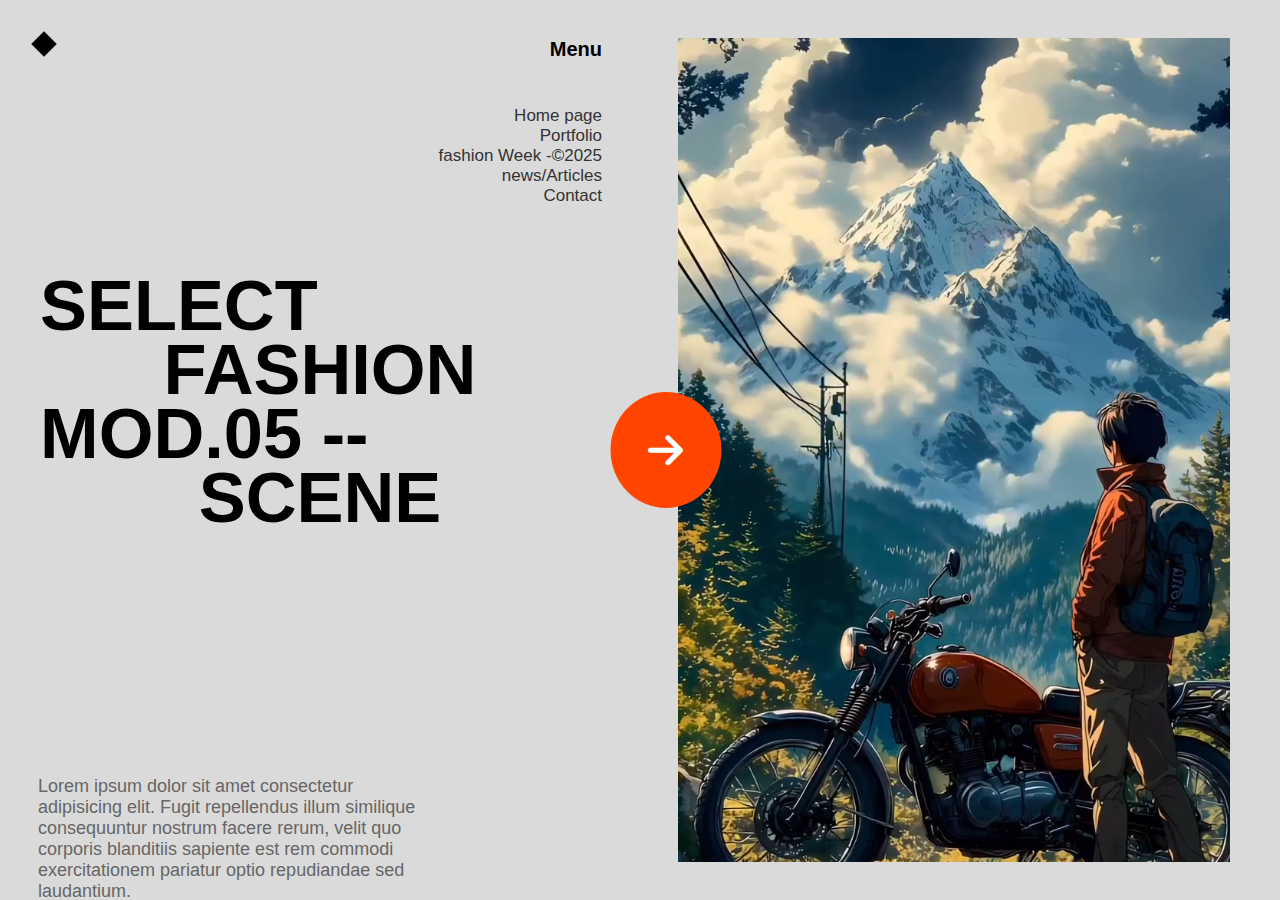
<file: index.html>
<!DOCTYPE html>
<html lang="en">
<head>
    <meta charset="UTF-8">
    <meta name="viewport" content="width=device-width, initial-scale=1.0">
    <title>Document</title>
    <link rel="stylesheet" href="https://cdnjs.cloudflare.com/ajax/libs/font-awesome/6.7.2/css/all.min.css">
    <link rel="stylesheet" href="style.css">
</head>
<body>
    <div id="main">
        <div id="left-top-left">
            <div id="square">

            </div>
        </div>
        <div id="left-top-right">
            <h4>Menu</h4>
            <h5>Home page</h5>
            <h5>Portfolio</h5>
            <h5>fashion Week -©2025</h5>
            <h5>news/Articles</h5>
            <h5>Contact</h5>
            <h6><i class="fa-solid fa-bars"></i></h6>
        </div>
        <div id="left-center">
            <h1>Select</h1>
            <h1>Fashion</h1>
            <h1>Mod.05 -- </h1>
            <h1>Scene</h1>
        </div>
        <div id="left-bottom">
            <p>Lorem ipsum dolor sit amet consectetur adipisicing elit. Fugit repellendus illum similique consequuntur nostrum facere rerum, velit quo corporis blanditiis sapiente est rem commodi exercitationem pariatur optio repudiandae sed laudantium.</p>
        </div>
        <div id="right">
            <video autoplay loop muted src="video.mp4"></video>
        </div>
        <div id="arrow">
            <i class="fa-solid fa-arrow-right"></i>
            <!-- <i class="fa-solid fa-arrow-right"></i> -->
        </div>
    </div>
   

</body>
</html>
</file>
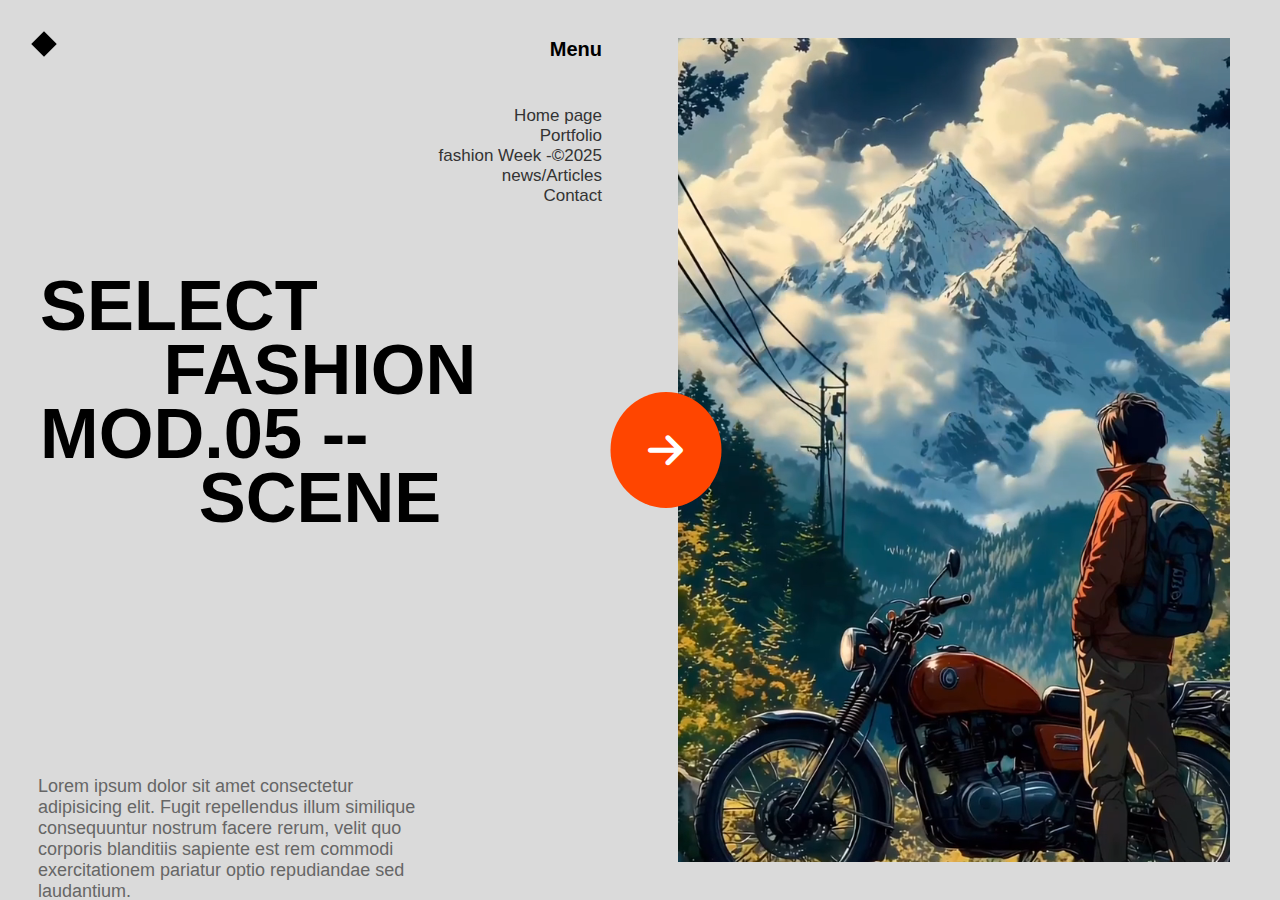
<file: project.html>
<!DOCTYPE html>
<html lang="en">
<head>
    <meta charset="UTF-8">
    <meta name="viewport" content="width=device-width, initial-scale=1.0">
    <title>Document</title>
    <link rel="stylesheet" href="https://cdnjs.cloudflare.com/ajax/libs/font-awesome/6.7.2/css/all.min.css">
    <link rel="stylesheet" href="project.css">
</head>
<body>
    <div id="main">
        <div id="left-top-left">
            <div id="square">

            </div>
        </div>
        <div id="left-top-right">
            <h4>Menu</h4>
            <h5>Home page</h5>
            <h5>Portfolio</h5>
            <h5>fashion Week -©2025</h5>
            <h5>news/Articles</h5>
            <h5>Contact</h5>
            <h6><i class="fa-solid fa-bars"></i></h6>
        </div>
        <div id="left-center">
            <h1>Select</h1>
            <h1>Fashion</h1>
            <h1>Mod.05 -- </h1>
            <h1>Scene</h1>
        </div>
        <div id="left-bottom">
            <p>Lorem ipsum dolor sit amet consectetur adipisicing elit. Fugit repellendus illum similique consequuntur nostrum facere rerum, velit quo corporis blanditiis sapiente est rem commodi exercitationem pariatur optio repudiandae sed laudantium.</p>
        </div>
        <div id="right">
            <video autoplay loop muted src="video.mp4"></video>
        </div>
        <div id="arrow">
            <i class="fa-solid fa-arrow-right"></i>
            <!-- <i class="fa-solid fa-arrow-right"></i> -->
        </div>
    </div>
   

</body>
</html>
</file>
<file: style.css>
*{
    margin: 0;
    padding: 0;
    box-sizing: border-box;
    font-family:sans-serif;
}
html, body{
    width: 100%;
    height: 100%;

}
#main{
    height: 100%;
    width: 100%;
    background-color: #dadada;
    display: grid;
    grid-template-columns: 25% 25% 50%;
    grid-template-rows: 26% 56% 18%;
    overflow: hidden;
}

#left-top-left{
    /* background-color: red; */
    padding: 35px;
}

#left-top-right{
    /* background-color: navy; */
    /* align-content: center;
    justify-content: center; */
    justify-self: right;
    padding: 38px;
    text-align: right;
}

#left-top-right h4{
    margin-bottom: 45px;
    font-size: 20px;
    font-weight: 600;
}
#left-top-right h5{
    /* margin-bottom: 55px; */
    font-size: 17px;
    font-weight: 400;
    color: #333;
}

#left-top-right h6{
    display: none;
}

#right{
    /* background-color: rgb(255, 0, 191); */
    grid-column: 3;
    grid-row: 1 / 4;
    padding: 38px;
    padding-right: 50px;
    
}

#right video{
    height: 100%;
    width: 100%;
    object-fit: cover;
}

#left-center{
    /* background-color: royalblue; */
    grid-column: 1 / 3;
    padding: 40px;
}

#left-center h1{
    font-size: 5.5vw;
    text-transform: uppercase;
    line-height: 5vw;
    font-weight: 600;
    font-family: Arial, Helvetica, sans-serif;
}

#left-center h1:nth-child(2n) {
    /* background-color: red; */
    text-align: center;
}

#left-bottom{
    /* background-color: chartreuse; */
    grid-column: 1 / 3;
    padding: 38px;
}

#left-bottom p{
 width: 70%;
 font-size: 18px;
 font-weight: 500;
 color: #666;
}

#square{
    height: 18px;
    width: 18px;
    rotate: 45deg;
    background-color: black;
}

#arrow{
    position: absolute;
    top: 50%;
    left: 52%;
    transform: translate(-50%, -50%);
    display: flex;
    align-items: center;
    justify-content: center;
    background-color: orangered;
    color: #fff;
    padding: 38px;
    border-radius: 50% 50%;
}

#arrow i{
    font-size: 40px;
    /* font-weight: 100; */
}

@media (max-width:600px){

        #main{
       
        grid-template-columns: 50% 50%;
        grid-template-rows: 60px 30% 10%;
        /* overflow: hidden; */
    }

    #right{
        /* background-color: rgb(255, 0, 191); */
        grid-column: 1 / 4;
        grid-row:4;
        padding: 20px;
        padding-right: 20px;
        
    }

    
#left-top-left{
    /* background-color: red; */
    padding: 30px;
}

#left-top-right{
    /* background-color: navy; */
    /* align-content: center;
    justify-content: center; */
    justify-self: right;
    padding: 28px;
    text-align: right;
}

#left-top-right h4{
    /* margin-bottom: 45px;
    font-size: 20px;
    font-weight: 600; */
    display: none;
}
#left-top-right h5{
    /* margin-bottom: 55px; */
    /* font-size: 17px;
    font-weight: 400;
    color: #333; */
    display: none;
}

#left-top-right h6{
    display: initial;
    font-size: 20px;
}

#right video{
    height: 45vh;
    width: 100%;
    object-fit: cover;
}

#left-center{
    /* background-color: royalblue; */
    /* grid-column: 1 / 3; */
    padding: 10px 20px;
}

#left-center h1{
    font-size: 14vw;
    line-height: 11.5vw;
    /* text-transform: uppercase; */
    /* font-weight: 600; */
    /* font-family: Arial, Helvetica, sans-serif; */
}

#left-center h1:nth-child(2n) {
    /* background-color: red; */
    text-align: right;
}

#left-bottom{
    /* background-color: chartreuse; */
    /* grid-column: 1 / 3; */
    padding: 5px 20px;
}

#left-bottom p{
 width: 90%;
 font-size: 11px;
 font-weight: 700;
 color: #666;
}

#square{
    height: 15px;
    width: 15px;
    /* rotate: 45deg; */
    /* background-color: rgb(0, 0, 0); */
    /* background-color: brown; */
}

#arrow{
    position: absolute;
    top: 50%;
    left: 50%;
    transform: translate(-50%, -50%) rotate(90deg);
    /* display: flex;
    align-items: center;
    justify-content: center;
    background-color: orangered;
    color: #fff;  */
    padding: 15px;
    /* border-radius: 50% 50%; */
}

#arrow i{
    font-size: 20px;
    /* font-weight: 100; */
}

}
</file>
<file: project.css>
*{
    margin: 0;
    padding: 0;
    box-sizing: border-box;
    font-family:sans-serif;
}
html, body{
    width: 100%;
    height: 100%;

}
#main{
    height: 100%;
    width: 100%;
    background-color: #dadada;
    display: grid;
    grid-template-columns: 25% 25% 50%;
    grid-template-rows: 26% 56% 18%;
    overflow: hidden;
}

#left-top-left{
    /* background-color: red; */
    padding: 35px;
}

#left-top-right{
    /* background-color: navy; */
    /* align-content: center;
    justify-content: center; */
    justify-self: right;
    padding: 38px;
    text-align: right;
}

#left-top-right h4{
    margin-bottom: 45px;
    font-size: 20px;
    font-weight: 600;
}
#left-top-right h5{
    /* margin-bottom: 55px; */
    font-size: 17px;
    font-weight: 400;
    color: #333;
}

#left-top-right h6{
    display: none;
}

#right{
    /* background-color: rgb(255, 0, 191); */
    grid-column: 3;
    grid-row: 1 / 4;
    padding: 38px;
    padding-right: 50px;
    
}

#right video{
    height: 100%;
    width: 100%;
    object-fit: cover;
}

#left-center{
    /* background-color: royalblue; */
    grid-column: 1 / 3;
    padding: 40px;
}

#left-center h1{
    font-size: 5.5vw;
    text-transform: uppercase;
    line-height: 5vw;
    font-weight: 600;
    font-family: Arial, Helvetica, sans-serif;
}

#left-center h1:nth-child(2n) {
    /* background-color: red; */
    text-align: center;
}

#left-bottom{
    /* background-color: chartreuse; */
    grid-column: 1 / 3;
    padding: 38px;
}

#left-bottom p{
 width: 70%;
 font-size: 18px;
 font-weight: 500;
 color: #666;
}

#square{
    height: 18px;
    width: 18px;
    rotate: 45deg;
    background-color: black;
}

#arrow{
    position: absolute;
    top: 50%;
    left: 52%;
    transform: translate(-50%, -50%);
    display: flex;
    align-items: center;
    justify-content: center;
    background-color: orangered;
    color: #fff;
    padding: 38px;
    border-radius: 50% 50%;
}

#arrow i{
    font-size: 40px;
    /* font-weight: 100; */
}

@media (max-width:600px){

        #main{
       
        grid-template-columns: 50% 50%;
        grid-template-rows: 60px 30% 10%;
        /* overflow: hidden; */
    }

    #right{
        /* background-color: rgb(255, 0, 191); */
        grid-column: 1 / 4;
        grid-row:4;
        padding: 20px;
        padding-right: 20px;
        
    }

    
#left-top-left{
    /* background-color: red; */
    padding: 30px;
}

#left-top-right{
    /* background-color: navy; */
    /* align-content: center;
    justify-content: center; */
    justify-self: right;
    padding: 28px;
    text-align: right;
}

#left-top-right h4{
    /* margin-bottom: 45px;
    font-size: 20px;
    font-weight: 600; */
    display: none;
}
#left-top-right h5{
    /* margin-bottom: 55px; */
    /* font-size: 17px;
    font-weight: 400;
    color: #333; */
    display: none;
}

#left-top-right h6{
    display: initial;
    font-size: 20px;
}

#right video{
    height: 45vh;
    width: 100%;
    object-fit: cover;
}

#left-center{
    /* background-color: royalblue; */
    /* grid-column: 1 / 3; */
    padding: 10px 20px;
}

#left-center h1{
    font-size: 14vw;
    line-height: 11.5vw;
    /* text-transform: uppercase; */
    /* font-weight: 600; */
    /* font-family: Arial, Helvetica, sans-serif; */
}

#left-center h1:nth-child(2n) {
    /* background-color: red; */
    text-align: right;
}

#left-bottom{
    /* background-color: chartreuse; */
    /* grid-column: 1 / 3; */
    padding: 5px 20px;
}

#left-bottom p{
 width: 90%;
 font-size: 11px;
 font-weight: 700;
 color: #666;
}

#square{
    height: 15px;
    width: 15px;
    /* rotate: 45deg; */
    /* background-color: rgb(0, 0, 0); */
    /* background-color: brown; */
}

#arrow{
    position: absolute;
    top: 53%;
    left: 50%;
    transform: translate(-50%, -50%) rotate(90deg);
    /* display: flex;
    align-items: center;
    justify-content: center;
    background-color: orangered;
    color: #fff;  */
    padding: 15px;
    /* border-radius: 50% 50%; */
}

#arrow i{
    font-size: 20px;
    /* font-weight: 100; */
}

}
</file>
